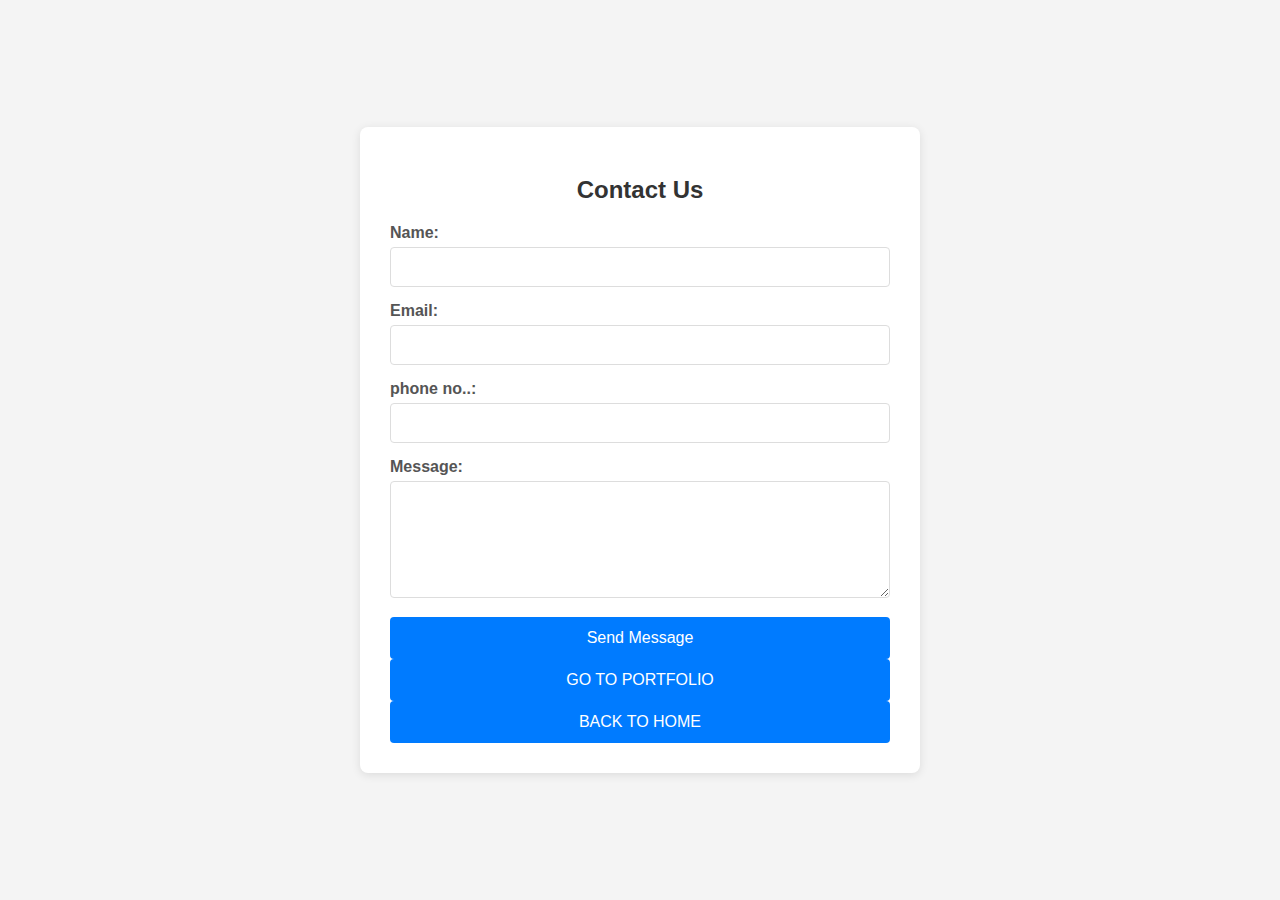
<file: coteact.html>
<!DOCTYPE html>
<html lang="en">
<head><!DOCTYPE html>
<html>
<head>
  
</head>
<body>
  
</body>

    <meta charset="UTF-8">
    <meta name="viewport" content="width=device-width, initial-scale=1.0">
    <title>Contact Us</title>
    <link rel="stylesheet" href="style3.css">
</head>
<body>
    <div class="container">
        <h2>Contact Us</h2>
        <form action="https://formspree.io/f/xyznpgja" method="POST"> <!-- Action attribute can be updated for form submission -->
            <div class="form-group">
                <label for="name">Name:</label>
                <input type="text" id="name" name="name" required>
            </div>
            <div class="form-group">
                <label for="email">Email:</label>
                <input type="email" id="email" name="email" required>
            </div>
            <div class="form-group">
                <label for="subject">phone no..:</label>
                <input type="text" id="Subject" name="Subject">
            </div>
            <div class="form-group">
                <label for="message">Message:</label>
                <textarea id="message" name="message" rows="5" required></textarea>
            </div>
            <button type="submit">Send Message</button>
           </form>
           <a href="portfolio.html">
	  <button >GO TO PORTFOLIO</button>
  </a>
   <a href="index.html">
  <button >BACK TO HOME</button>
  </a>
    </div>
</body>
</html>
</file>
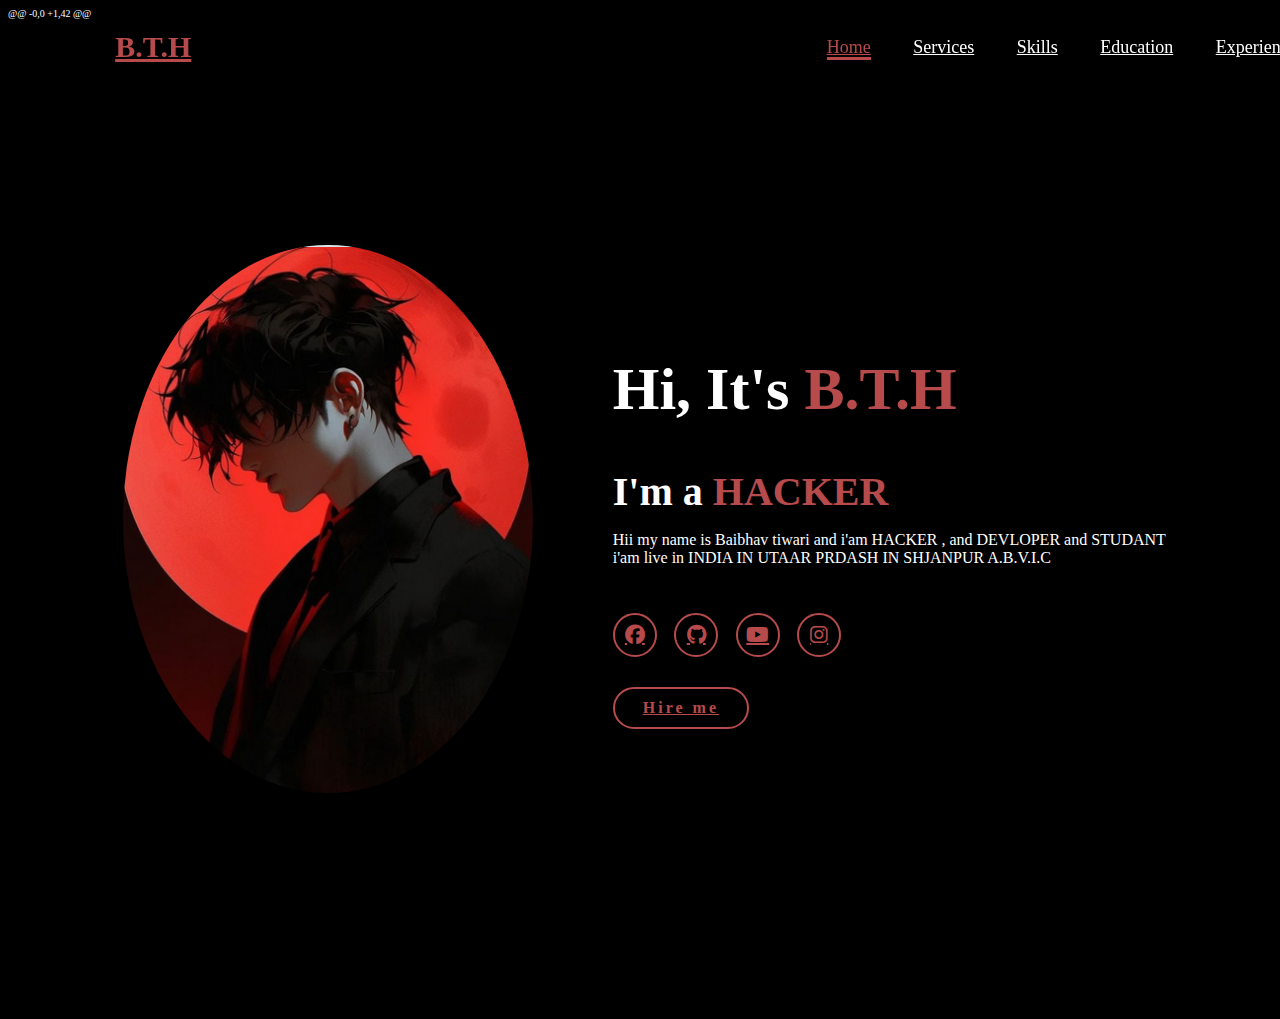
<file: portfolio.html>
@@ -0,0 +1,42 @@


<!DOCTYPE html>


<html lang="en">


    


<head>


    <meta charset="UTF-8">


    <meta name="viewport" content="width=device-width, initial-scale=1.0">


    <link rel="stylesheet" href="https://cdnjs.cloudflare.com/ajax/libs/font-awesome/6.5.2/css/all.min.css">


    <link rel="stylesheet" href="style.css">


    <title>BAIBHAV TIWARI Website</title>


</head>


<body>


    <header>


        <a href="#" class="logo">B.T.H</a>





        <nav>


            <a href="home.html" class="active"> Home</a>


            <a href="#" >Services</a>


            <a href="#" >Skills</a>


            <a href="#" >Education</a>


            <a href="#" >Experience</a>


            <a href="#" >Contact</a>


        </nav>


    </header>


    <section class="home">


        <div class="home-img">


            <img src="main.jpg" alt="">


        </div>


        <div class="home-content">


            <h1>Hi, It's <span>B.T.H</span></h1>


            <h3 class="typing-text">I'm a <span></span></h3>


            <p>Hii my name is Baibhav tiwari and i'am HACKER , and DEVLOPER and STUDANT i'am live in INDIA IN UTAAR PRDASH IN SHJANPUR A.B.V.I.C </p>


            <div class="social-icons">


                <a href="https://www.facebook.com/profile.php?id=100070547438834"><i class="fa-brands fa-facebook"></i></a>


                <a href="https://github.com/BAIBHAVHACKER"><i class="fa-brands fa-github"></i></a>


                <a href="https://youtube.com/@tech_to_hack_?si=OKMRo-THFYXsN8tR"><i class="fa-brands fa-youtube"></i></a>


                <a href="https://www.instagram.com/baibhav_pandit_0_/"><i class="fa-brands fa-instagram"></i></a>


            </div>


            <a href="#" class="btn">Hire me</a>


        </div>


    </section>


</body>


</html>
</file>
<file: style3.css>
body {
    font-family: Arial, sans-serif;
    background-color: #f4f4f4;
    display: flex;
    justify-content: center;
    align-items: center;
    min-height: 100vh;
    margin: 0;
}

.container {
    background-color: #fff;
    padding: 30px;
    border-radius: 8px;
    box-shadow: 0 2px 10px rgba(0, 0, 0, 0.1);
    width: 100%;
    max-width: 500px;
}

h2 {
    text-align: center;
    color: #333;
    margin-bottom: 20px;
}

.form-group {
    margin-bottom: 15px;
}

label {
    display: block;
    margin-bottom: 5px;
    color: #555;
    font-weight: bold;
}

input[type="text"],
input[type="email"],
textarea {
    width: 100%;
    padding: 10px;
    border: 1px solid #ddd;
    border-radius: 4px;
    box-sizing: border-box; /* Ensures padding doesn't add to total width */
    font-size: 16px;
}

textarea {
    resize: vertical; /* Allows vertical resizing of the textarea */
}
 
button {
    background-color: #007bff;
    color: white;
    padding: 12px 20px;
    border: none;
    border-radius: 4px;
    cursor: pointer;
    font-size: 16px;
    width: 100%;
    transition: background-color 0.3s ease;
}


button:hover {
    background-color: #0056b3;
}

button {
    background-color: #007bff;
    color: white;
    padding: 12px 20px;
    border: none;
    border-radius: 4px;
    cursor: pointer;
    font-size: 16px;
    width: 100%;
    transition: background-color 0.3s ease;
}


button:hover {
    background-color: #0056b3;
}
</file>
<file: style.css>
@@ -0,0 +1,270 @@


@import url('https://fonts.googleapis.com/css2?family=Poppins:wght@100;200;300;400;500;600&display=swap');





*{


    margin: 0;


    padding: 0;


    box-sizing: border-box;


    text-decoration: none;


    border: none;


    outline: none;


    font-family: 'Poppins', sans-serif;


}





html{


    font-size: 62.5%;


}





body{


    width: 100%;


    height: 100vh;


    overflow-x: hidden;


    background-color: black;


    color: white;


}





header{


    margin-top: 20px;


    position: fixed;


    top: 0;


    left: 0;


    width: 100%;


    padding: 1rem 9%;


    background-color: transparent;


    filter: drop-shadow(10px);


    display: flex;


    justify-content: space-between;


    align-items: center;


    z-index: 100;


}





.logo{


    font-size: 3rem;


    color: #b74b4b;


    font-weight: 800;


    cursor: pointer;


    transition: 0.5s ease;


}





.logo:hover{


    transform: scale(1.1);


}





nav a{


    font-size: 1.8rem;


    color: white;


    margin-left: 4rem;


    font-weight: 500;


    transition: 0.3s ease;


    border-bottom: 3px solid transparent;


}





nav a:hover,


nav a.active{


    color: #b74b4b;


    border-bottom: 3px solid #b74b4b;


}





@media(max-width:995px){


    nav{


        position: absolute;


        display: none;


        top: 0;


        right: 0;


        width: 40%;


        border-left: 3px solid #b74b4b;


        border-bottom: 3px solid #b74b4b;


        border-bottom-left-radius: 2rem;


        padding: 1rem solid;


        background-color: #161616;


        border-top: 0.1rem solid rgba(0,0,0,0.1);


    }





    nav.active{


        display: block;


    }





    nav a{


        display: block;


        font-size: 2rem;


        margin: 3rem 0;


    }





    nav a:hover,


    nav a.active{


        padding: 1rem;


        border-radius: 0.5rem;


        border-bottom: 0.5rem solid #b74b4b;


    }


}





section{


    min-height: 100vh;


    padding: 5rem 9% 5rem;


}





.home{


    display: flex;


    justify-content: center;


    align-items: center;


    gap: 8rem;


    background-color: black;


}





.home .home-content h1{


    font-size: 6rem;


    font-weight: 700;


    line-height: 1.3;


}





span{


    color: #b74b4b;


}





.home-content h3{


    font-size: 4rem;


    margin-bottom: 1rem;


    font-weight: 700;


}





.home-content p{


    font-size: 1.6rem;


}





.home-img{


    border-radius: 50%;


}





.home-img img{


    position: relative;


    width: 32vw;


    border-radius: 50%;


    box-shadow: 0 0 25px solid #b74b4b;


    cursor: pointer;


    transition: 0.2s linear;


}





.home-img img:hover{


    font-size: 1.8rem;


    font-weight: 500;


}





.social-icons a{


    display: inline-flex;


    justify-content: center;


    align-items: center;


    width: 4rem;


    height: 4rem;


    background-color: transparent;


    border: 0.2rem solid #b74b4b;


    font-size: 2rem;


    border-radius: 50%;


    margin: 3rem 1.5rem 3rem 0;


    transition: 0.3s ease;


    color: #b74b4b;


}





.social-icons a:hover{


    color: black;


    transform: scale(1.3) translateY(-5px);


    background-color: #b74b4b;


    box-shadow: 0  0 25px #b74b4b;


}





.btn{


    display: inline-block;


    padding: 1rem 2.8rem;


    background-color: black;


    border-radius: 4rem;


    font-size: 1.6rem;


    color: #b74b4b;


    letter-spacing: 0.3rem;


    font-weight: 600;


    border: 2px solid #b74b4b;


    transition: 0.3s ease;


    cursor: pointer;


}





.btn:hover{


    transform: scale3d(1.03);


    background-color: #b74b4b;


    color: black;


    box-shadow: 0 0 25px #b74b4b;


}





.typing-text{


    font-size: 34px;


    font-weight: 600;


    min-width: 280px;


}





.typing-text span{


    position: relative;


}





.typing-text span::before{


    content: "HACKER";


    color: #b74b4b;


    animation: words 20s infinite;


}





.typing-text span::after{


    content: "DEVLOPER;


    background-color: black;


    position: absolute;


    width: calc(100% + 8px);


    height: 100%;


    border-left: 3px solid black;


    right: -8;


    animation: cursor 0.6s infinite;


}





@keyframes cursor{


    to{


        border-left: 3px solid #b74b4b;


    }


}





@keyframes words{


    0%, 20%{


        content: "HACKER";


    }


    21%, 40%{


        content: "DEVLOPER";


    }


    41%, 60%{


        content: "GAMER";


    }


    61%, 80%{


        content: "Youtuber";


    }


    81%, 100%{


        content: "STUDENT";


    }


}





@media (max-width: 1000px){


    .home{


        gap: 4rem;


    }


}





@media(max-width:995px){


    .home{


        flex-direction: column;


        margin: 5rem 4rem;


    }





    .home .home-content h3{


        font-size: 2.5rem;


    }





    .home-content h1{


        font-size: 5rem;


    }





    .home-img img{


        width: 70vw;


        margin-top: 4rem;


    }


}
</file>
